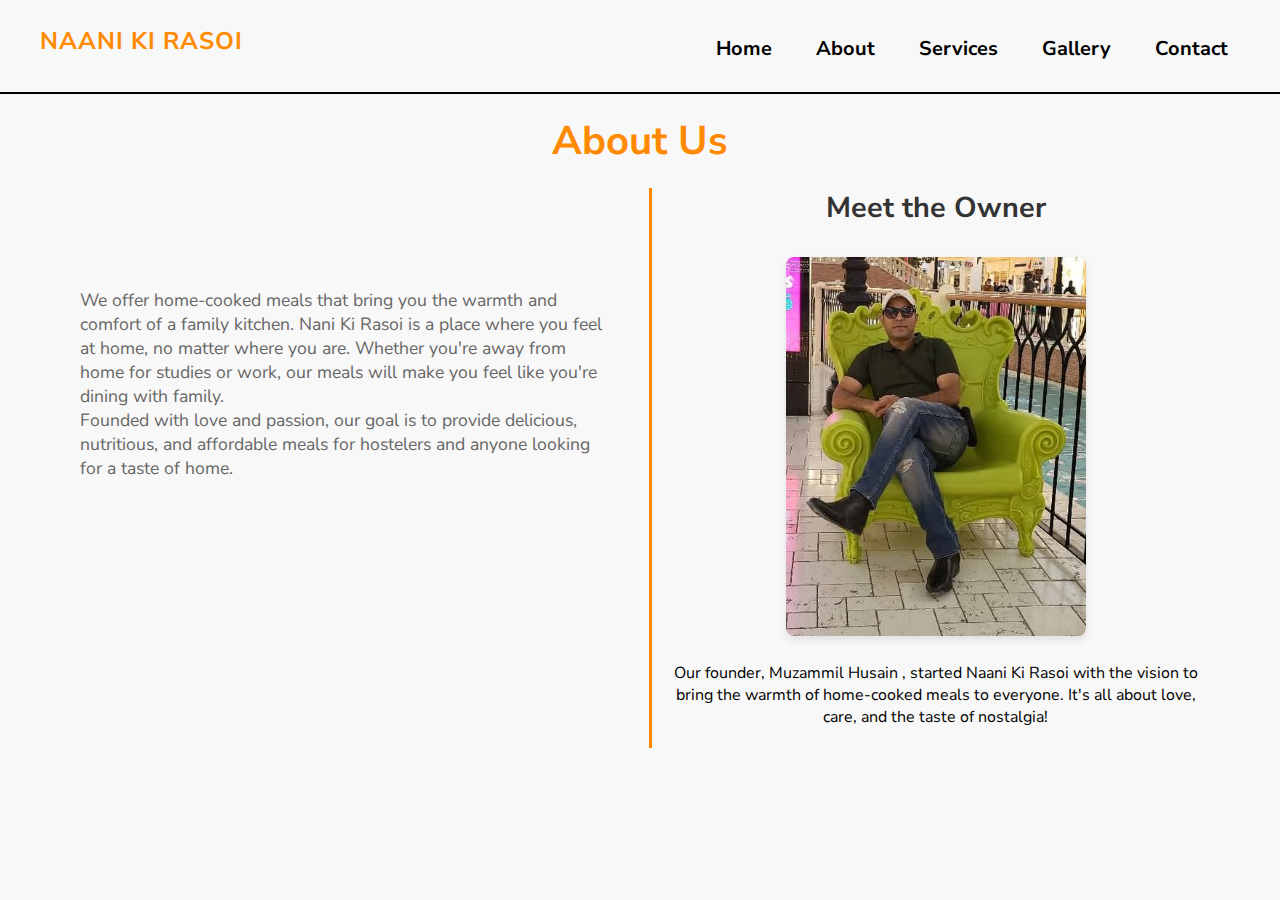
<file: about.html>
<!DOCTYPE html>
<html lang="en">
<head>
  <meta charset="UTF-8">
  <meta name="viewport" content="width=device-width, initial-scale=1.0">
  <meta name="description" content="Nani Ki Rasoi - Hostel Mess for Home-Cooked Meals">
  <title>About Us - Nani Ki Rasoi</title>
  <link rel="stylesheet" href="styles.css">
  <link rel="stylesheet" href="about.css"> 
</head>
<body>
  
  <!-- Navbar -->
  <header>
    <nav>
      <div class="logo">
        <h3>NAANI KI RASOI</h3>
      </div>
      <ul class="tag">
        <li><a href="index.html">Home</a></li>
        <li><a href="about.html">About</a></li>
        <li><a href="services.html">Services</a></li>
        <li><a href="gallery.html">Gallery</a></li>
        <li><a href="contact.html">Contact</a></li>
      </ul>
    </nav>
    <div class="off-screen-menu">
      <ul><li><a href="index.html">Home</a></li>
        <li><a href="about.html">About</a></li>
        <li><a href="services.html">Services</a></li>
        <li><a href="gallery.html">Gallery</a></li>
        <li><a href="contact.html">Contact</a></li></ul>
    </div>
  </header>
  <nav class="nav">
    <div class="hamburger" aria-label="Toggle menu">
      <span class="line"></span>
      <span class="line"></span>
      <span class="line"></span>
    </div>
  </nav>
  
  <!-- About Us Content Section -->
  <section id="about">
    <h2>About Us</h2>
    <div class="about-content">
      <!-- Text Content -->
      <div class="text">
        <p>We offer home-cooked meals that bring you the warmth and comfort of a family kitchen. Nani Ki Rasoi is a place where you feel at home, no matter where you are. Whether you're away from home for studies or work, our meals will make you feel like you're dining with family.</p>
        <p>Founded with love and passion, our goal is to provide delicious, nutritious, and affordable meals for hostelers and anyone looking for a taste of home.</p>
      </div>
      
      <!-- Owner Info Section -->
      <div class="owner-info">
        <h3>Meet the Owner</h3>
        <img src="owner.jpg" alt="Owner Image">
        <p>Our founder, Muzammil Husain , started Naani Ki Rasoi with the vision to bring the warmth of home-cooked meals to everyone. It's all about love, care, and the taste of nostalgia!</p>
      </div>
    </div>
  </section>
  <script src="script.js"></script>

</body>
</html>
</file>
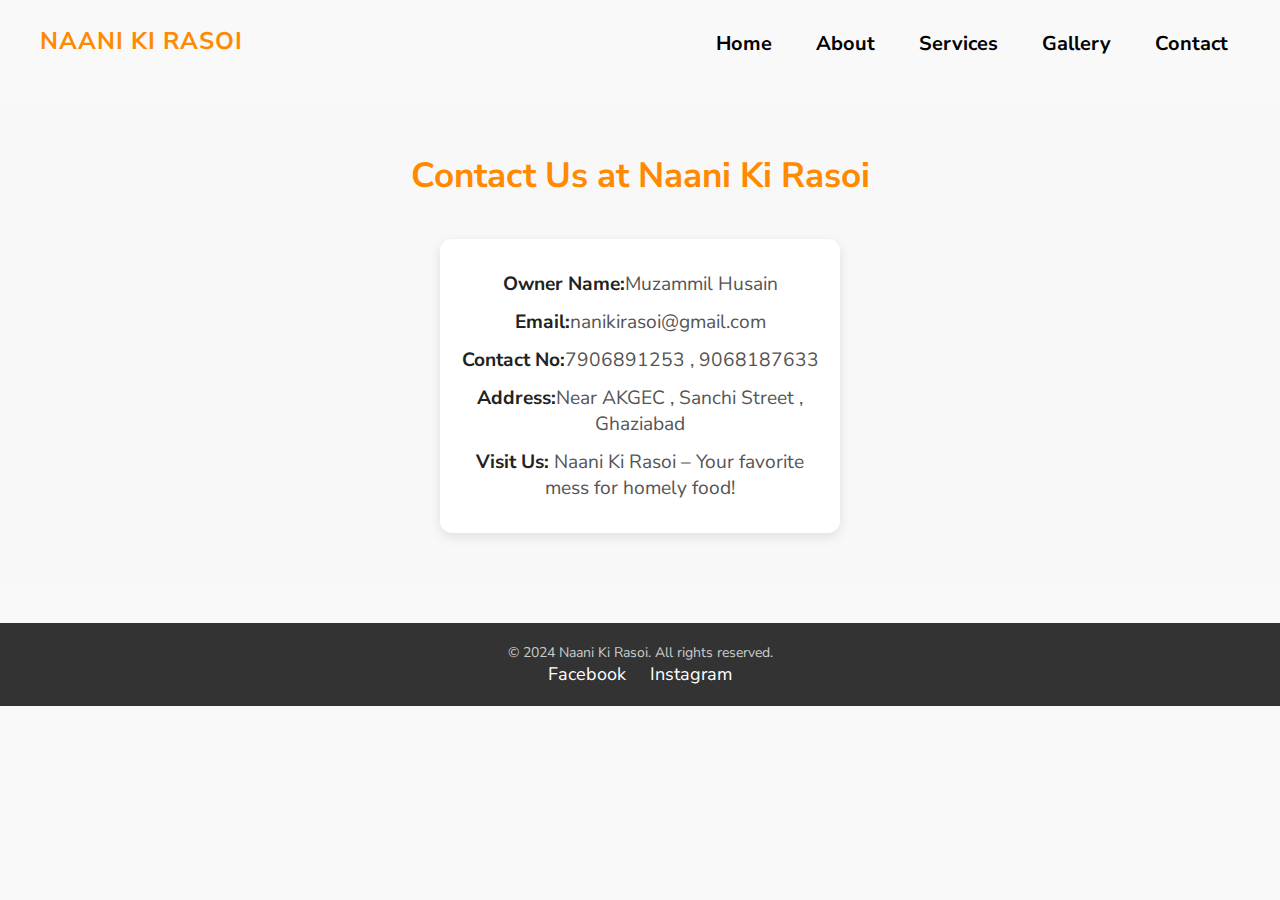
<file: contact.html>
<!DOCTYPE html>
<html lang="en">
<head>
  <meta charset="UTF-8">
  <meta name="viewport" content="width=device-width, initial-scale=1.0">
  <meta name="description" content="Contact Us at Nani Ki Rasoi - Hostel Mess for Home-Cooked Meals">
  <title>Contact Us - Nani Ki Rasoi</title>
  <link rel="stylesheet" href="contact.css">
  <link rel="stylesheet" href="styles.css"> 
  <script src="https://cdnjs.cloudflare.com/ajax/libs/gsap/3.9.1/gsap.min.js"></script>
</head>
<body>
  
  <!-- Navbar -->
  <header>
    <nav>
      <div class="logo">
        <h3 >NAANI KI RASOI</h3>
      </div>
      <ul class="tag">
        <li><a href="index.html">Home</a></li> <!-- Home Link -->
        <li><a href="about.html">About</a></li> <!-- Correct Link for About Page -->
        <li><a href="services.html">Services</a></li> <!-- Services Link -->
        <li><a href="gallery.html">Gallery</a></li> <!-- Gallery Link -->
        <li><a href="contact.html">Contact</a></li> <!-- Correct Link for Contact Page -->
      </ul>
    </nav>
    <div class="off-screen-menu">
      <ul><li><a href="index.html">Home</a></li>
        <li><a href="about.html">About</a></li>
        <li><a href="services.html">Services</a></li>
        <li><a href="gallery.html">Gallery</a></li>
        <li><a href="contact.html">Contact</a></li></ul>
    </div>

  </header>
  <nav class="nav">
    <div class="hamburger" aria-label="Toggle menu">
      <span class="line"></span>
      <span class="line"></span>
      <span class="line"></span>
    </div>
  </nav>

  <!-- Contact Section -->
  <section id="contact">
    <h2 id="title">Contact Us at Naani Ki Rasoi</h2>
    <div class="contact-details">
      <div class="contact-info">
        <p><strong>Owner Name:</strong>Muzammil Husain </p>
        <p><strong>Email:</strong>nanikirasoi@gmail.com </p>
        <p><strong>Contact No:</strong>7906891253 , 9068187633</p>
        <p><strong>Address:</strong>Near AKGEC , Sanchi Street , Ghaziabad</p>
        <p><strong>Visit Us:</strong> Naani Ki Rasoi – Your favorite mess for homely food!</p>
      </div>
    </div>
  </section>

  <!-- Footer -->
  <footer id="footer">
    <p id="copy">&copy; 2024 Naani Ki Rasoi. All rights reserved.</p>
    <div class="social-links">
      <a href="https://facebook.com/nanikirasoiofficial" target="_blank">Facebook</a>
      <a href="https://instagram.com/nanikirasoi" target="_blank">Instagram</a>
    </div>
  </footer>

  <script src="script.js"></script>
</body>
</html>
</file>
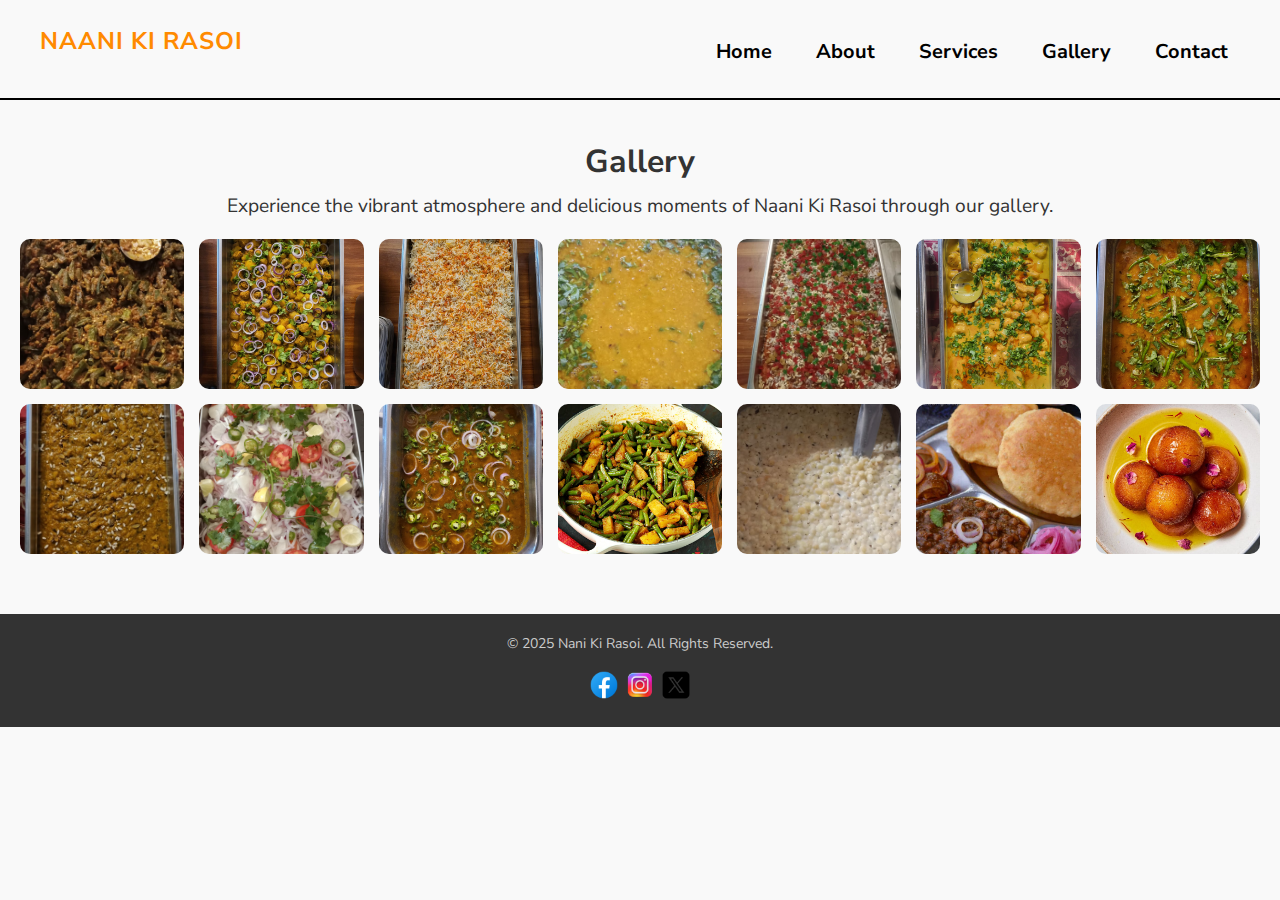
<file: gallery.html>
<!DOCTYPE html>
<html lang="en">
<head>
  <meta charset="UTF-8">
  <meta name="viewport" content="width=device-width, initial-scale=1.0">
  <title>Mess Gallery - Nani Ki Rasoi</title>
  <link rel="stylesheet" href="gallery.css">
  <link rel="stylesheet" href="styles.css">
  <link href="https://fonts.googleapis.com/css2?family=Roboto:wght@400;700&display=swap" rel="stylesheet">
</head>
<body>
  <!-- Navbar -->
  <header>
    <nav>
      <div class="logo">
        <h3>NAANI KI RASOI</h3>
      </div>
      <ul class="tag">
        <li><a href="index.html">Home</a></li>
        <li><a href="about.html">About</a></li>
        <li><a href="services.html">Services</a></li>
        <li><a href="gallery.html" class="active">Gallery</a></li>
        <li><a href="contact.html">Contact</a></li>
      </ul>
    </nav>
    <div class="off-screen-menu">
      <ul><li><a href="index.html">Home</a></li>
        <li><a href="about.html">About</a></li>
        <li><a href="services.html">Services</a></li>
        <li><a href="gallery.html">Gallery</a></li>
        <li><a href="contact.html">Contact</a></li></ul>
    </div>
  </header>
  <nav class="nav">
    <div class="hamburger" aria-label="Toggle menu">
      <span class="line"></span>
      <span class="line"></span>
      <span class="line"></span>
    </div>
  </nav>
  <main>
    <!-- Gallery Section -->
    <section class="gallery-container">
      <h2>Gallery</h2>
      <p>Experience the vibrant atmosphere and delicious moments of Naani Ki Rasoi through our gallery.</p>
      <div class="gallery-grid">
        <img src="./images/bhindi.jpg" alt="Mess Image 1">
        <img src="./images/aalu .jpg" alt="Mess Image 2">
        <img src="./images/chawal.jpg" alt="Mess Image 3">
        <img src="./images/daal.jpg" alt="Mess Image 4">
        <img src="./images/halwa.jpg" alt="Mess Image 5">
        <img src="./images/kadhi.jpg" alt="Mess Image 6">
        <img src="./images/matar daal.jpg" alt="Mess Image 7">
        <img src="./images/mithisabji.jpg" alt="Mess Image 8">
        <img src="./images/salald.jpg" alt="Mess Image 9">
        <img src="./images/WhatsApp Image 2025-01-04 at 23.32.46_bd685eeb.jpg" alt="Mess Image 10">
        <img src="./images/eans.jpg" alt="Mess Image 1">
        <img src="./images/raita.jpg" alt="Mess Image 1">
        <img src="./images/chole bhature.jpg" alt="Mess Image 1">
        <img src="./images/gulab jamubn.jpg" alt="Mess Image 1">
      </div>
    </section>
  </main>

  <!-- Footer -->
  <footer>
    <div class="footer-content">
      <p>&copy; 2025 Nani Ki Rasoi. All Rights Reserved.</p>
      <div class="social-icons">
        <a href="#"><img src="facebook.png" alt="Facebook"></a>
        <a href="#"><img src="insta.png" alt="Instagram"></a>
        <a href="#"><img src="twitter.png" alt="Twitter"></a>
      </div>
    </div>
  </footer>

  <!-- Scripts -->
  <script src="https://cdnjs.cloudflare.com/ajax/libs/gsap/3.12.2/gsap.min.js"></script>
  <script src="script.js"></script>
</body>
</html>
</file>
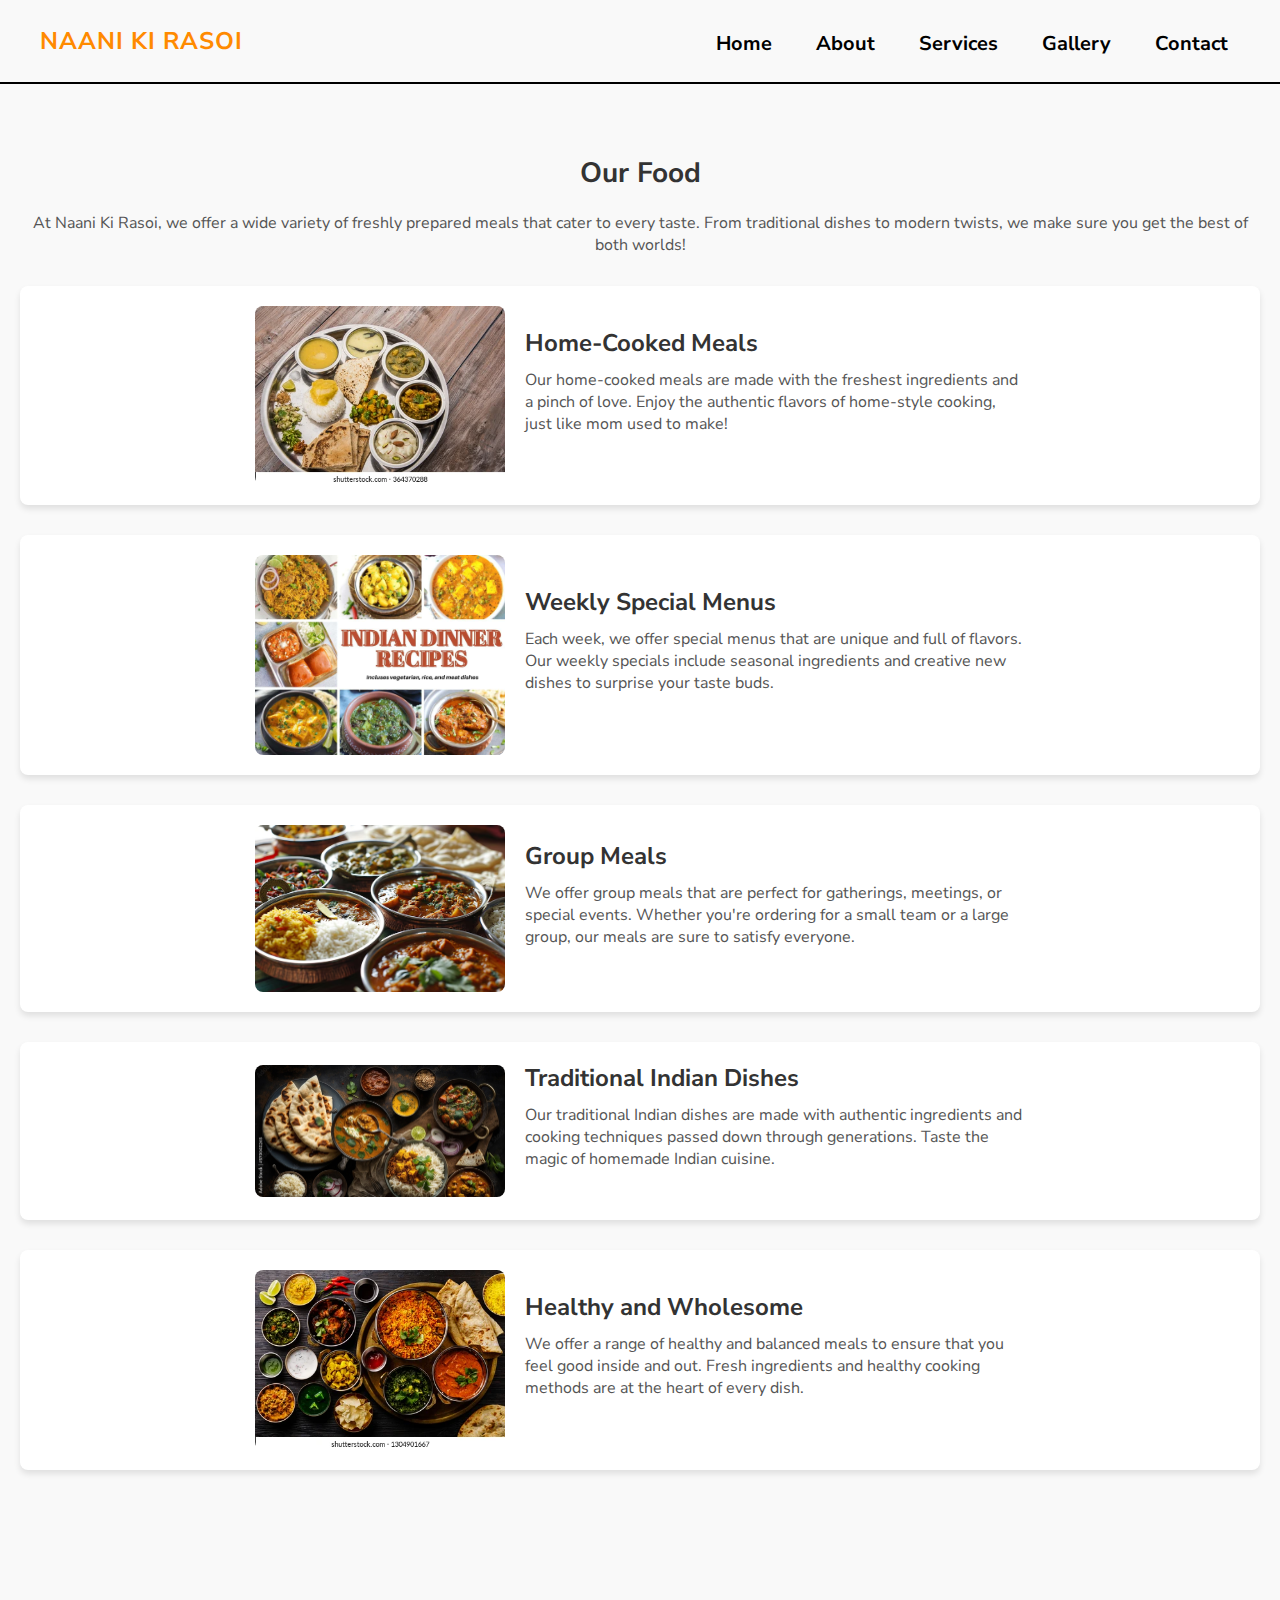
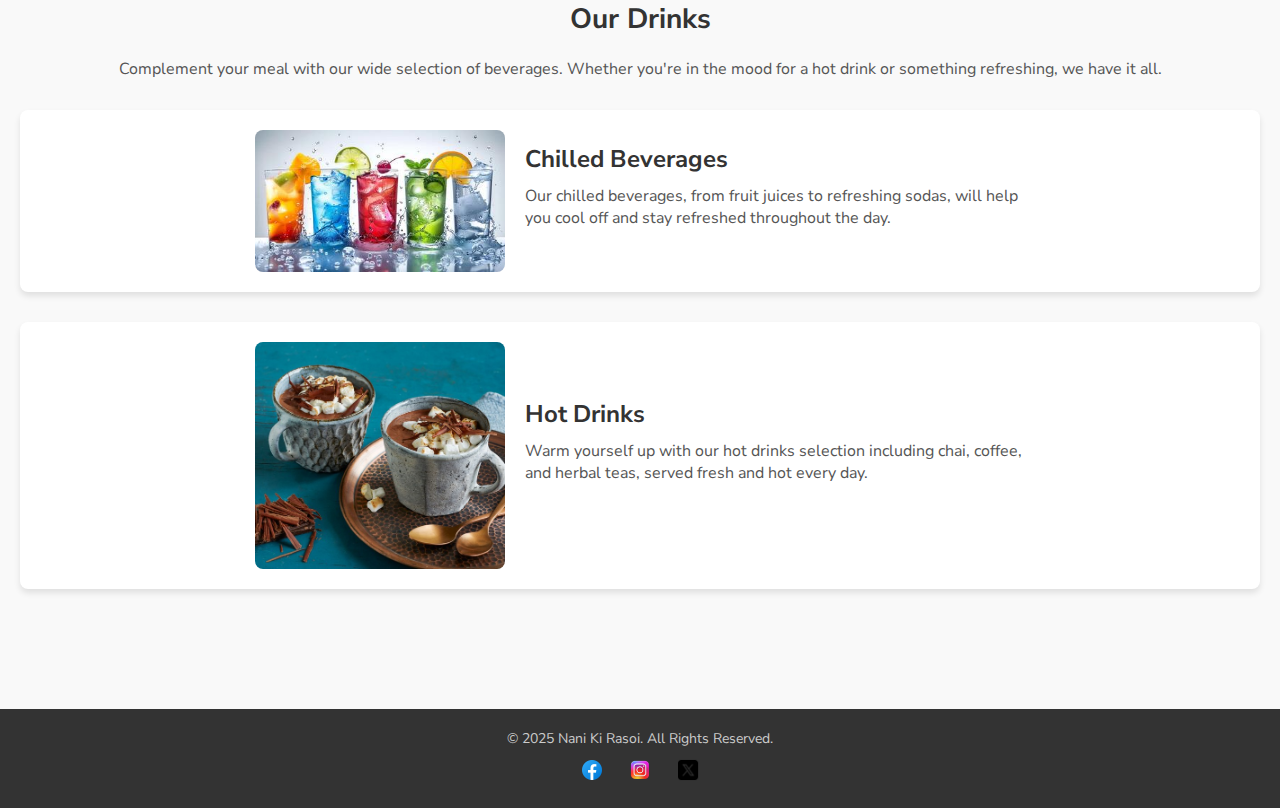
<file: services.html>
<!DOCTYPE html>
<html lang="en">
<head>
  <meta charset="UTF-8">
  <meta name="viewport" content="width=device-width, initial-scale=1.0">
  <title>Services - Nani Ki Rasoi</title>
  <link rel="stylesheet" href="styles.css">
  <link rel="stylesheet" href="services.css">
  <link href="https://fonts.googleapis.com/css2?family=Roboto:wght@400;700&display=swap" rel="stylesheet">
</head>
<body>
  <!-- Navbar -->
  <header>
    <nav>
      <div class="logo">
        <h3>NAANI KI RASOI</h3>
      </div>
      <ul class="tag">
        <li><a href="index.html">Home</a></li>
        <li><a href="about.html">About</a></li>
        <li><a href="services.html" class="active">Services</a></li>
        <li><a href="gallery.html">Gallery</a></li>
        <li><a href="contact.html">Contact</a></li>
      </ul>
    </nav>
    <div class="off-screen-menu">
      <ul><li><a href="index.html">Home</a></li>
        <li><a href="about.html">About</a></li>
        <li><a href="services.html">Services</a></li>
        <li><a href="gallery.html">Gallery</a></li>
        <li><a href="contact.html">Contact</a></li></ul>
    </div>
  </header>
  <nav class="nav">
    <div class="hamburger" aria-label="Toggle menu">
      <span class="line"></span>
      <span class="line"></span>
      <span class="line"></span>
    </div>
  </nav>



  <!-- Food Services Section -->
  <section class="services-section">
    <h2>Our Food</h2>
    <p>At Naani Ki Rasoi, we offer a wide variety of freshly prepared meals that cater to every taste. From traditional dishes to modern twists, we make sure you get the best of both worlds!</p>

    <!-- Home-Cooked Meals -->
    <div class="service-card">
      <img src="homecooked.webp" alt="Home-Cooked Meals">
      <div class="service-text">
        <h3>Home-Cooked Meals</h3>
        <p>Our home-cooked meals are made with the freshest ingredients and a pinch of love. Enjoy the authentic flavors of home-style cooking, just like mom used to make!</p>
      </div>
    </div>

    <!-- Weekly Special Menus -->
    <div class="service-card">
      <img src="Indian-Dinner-Recipes.jpg" alt="Weekly Special Menus">
      <div class="service-text">
        <h3>Weekly Special Menus</h3>
        <p>Each week, we offer special menus that are unique and full of flavors. Our weekly specials include seasonal ingredients and creative new dishes to surprise your taste buds.</p>
      </div>
    </div>

    <!-- Group Meals -->
    <div class="service-card">
      <img src="group.avif" alt="Group Meals">
      <div class="service-text">
        <h3>Group Meals</h3>
        <p>We offer group meals that are perfect for gatherings, meetings, or special events. Whether you're ordering for a small team or a large group, our meals are sure to satisfy everyone.</p>
      </div>
    </div>

    <!-- Traditional Indian Dishes -->
    <div class="service-card">
      <img src="traditional.jpg" alt="Delicious Food">
      <div class="service-text">
        <h3>Traditional Indian Dishes</h3>
        <p>Our traditional Indian dishes are made with authentic ingredients and cooking techniques passed down through generations. Taste the magic of homemade Indian cuisine.</p>
      </div>
    </div>
    <div class="service-card">
      <img src="healthy.webp" alt="Healthy Meals">
      <div class="service-text">
        <h3>Healthy and Wholesome</h3>
        <p>We offer a range of healthy and balanced meals to ensure that you feel good inside and out. Fresh ingredients and healthy cooking methods are at the heart of every dish.</p>
      </div>
    </div>
  </section>

  <!-- Drinks Services Section -->
  <section class="services-section">
    <h2>Our Drinks</h2>
    <p>Complement your meal with our wide selection of beverages. Whether you're in the mood for a hot drink or something refreshing, we have it all.</p>
    <div class="service-card">
      <img src="chilled.jpg" alt="Cold Drinks">
      <div class="service-text">
        <h3>Chilled Beverages</h3>
        <p>Our chilled beverages, from fruit juices to refreshing sodas, will help you cool off and stay refreshed throughout the day.</p>
      </div>
    </div>
    <div class="service-card">
      <img src="hot.jpg" alt="Hot Beverages">
      <div class="service-text">
        <h3>Hot Drinks</h3>
        <p>Warm yourself up with our hot drinks selection including chai, coffee, and herbal teas, served fresh and hot every day.</p>
      </div>
    </div>
  </section>

  <!-- Footer -->
  <footer>
    <div class="footer-content">
      <p>&copy; 2025 Nani Ki Rasoi. All Rights Reserved.</p>
      <div class="social-icons">
        <a href="https://www.facebook.com/"><img src="facebook.png" alt="Facebook"></a>
        <a href="https://www.instagram.com/"><img src="insta.png" alt="Instagram"></a>
        <a href="https://www.twitter.com/"><img src="twitter.png" alt="Twitter"></a>
      </div>
    </div>
  </footer>
 <script src="script.js"></script>
</body>
</html>
</file>
<file: styles.css>
@import url('https://fonts.googleapis.com/css2?family=DM+Serif+Text:ital@0;1&family=Nunito+Sans:ital,opsz,wght@0,6..12,200..1000;1,6..12,200..1000&family=Poppins:ital,wght@0,100;0,200;0,300;0,400;0,500;0,600;0,700;0,800;0,900;1,100;1,200;1,300;1,400;1,500;1,600;1,700;1,800;1,900&family=Protest+Revolution&display=swap');
* {
  margin: 0;
  padding: 0;
  box-sizing: border-box;
  font-family: "Nunito Sans", serif;
}

body {
  font-family: Arial, sans-serif;
  background-color: #f9f9f9;
}

/* Header and Navbar */
header {
  background: linear-gradient(to right rgb(255, 0, 0),black);
  padding: 25px 35px;
  top: 0;
  z-index: 1000;
}
#title{
  font-size: 35px;
  font-weight: bold;
}
.cta{
  display: flex;
  flex-direction: column;
  gap: 20px;

}
#services{
  margin-top: 15px;
  display: flex;
  align-items: center;
  justify-content: center;
  flex-direction: column;
  gap: 15px;
  h2{
    font-size: 30px;
  }
  ul li{
    font-size: 20px;
  }
}

nav {
  display: flex;
  justify-content: space-between;
  align-items: center;
  max-width: 1200px;
  margin: 0 auto;
}

nav .logo h3 {
  color: #ff8a00;
  font-size: 24px;
  font-weight: bold;
  letter-spacing: 1px;
}

.tag {
  list-style-type: none;
  display: flex;
  gap: 20px;
  margin-top: 5px;
}

.tag li {
  font-size: 16px;
}

.tag a {
  text-decoration: none;
  color: black;
  font-size: 20px;
  font-weight: bold;
  padding: 8px 12px;
  transition: all 0.3s ease;
}

.tag a:hover {
  color: #ff8a00;
}

/* Hero Section */
.hero {
  background-image: url('bck.jpg');
  background-size: cover;
  background-position: center;
  height: 100vh;
  color: rgb(5, 5, 5);
  /* display: flex;
  justify-content: center;
  align-items: center; */
}

.hero-content {
  text-align: left;
  padding-left: 90px;
  padding-top: 250px;
}

.hero h1 {
  font-size: 3.5rem;
  color: #ff8a00;
  text-shadow: 2px 2px 6px rgba(0, 0, 0, 0.2);
}

.hero h2 {
  font-size: 2.5rem;
  margin-top: 10px;
  margin-bottom: 10px;
  color: #3a3939;
}

.hero p {
  font-size: 1.5rem;
  margin-top: 20px;
  color: #5a5757;
}

/* "Who We Are" Section */
#who-we-are {
  background-color: #fdf1e0;  /* Creamy white background */
  padding: 60px 20px;
  text-align: center;
  border-radius: 10px;
  box-shadow: 0 4px 20px rgba(0, 0, 0, 0.1);
}

#who-we-are .section-header {
  margin-bottom: 40px;
}

#who-we-are h2 {
  font-size: 48px;
  color: #ff8a00;  /* Bold Tomato Color */
  font-weight: bold;
  text-transform: uppercase;
  letter-spacing: 2px;
  margin-bottom: 10px;
  text-shadow: 2px 2px 6px rgba(0, 0, 0, 0.2);
}

#who-we-are p {
  color: #555;
  font-size: 18px;
  margin-top: 10px;
}

/* Section Content Styling */
#who-we-are .section-content {
  display: flex;
  flex-direction: column;
  align-items: center;
  gap: 30px;
  margin-top: 30px;
}

/* Intro Text Styling */
#who-we-are .intro-text {
  max-width: 800px;
  font-size: 20px;
  color: #333;
  margin-bottom: 30px;
  line-height: 1.7;
  text-align: left;
  font-weight: 500;
  background-color: rgba(255, 255, 255, 0.8);  /* Semi-transparent background for contrast */
  border-radius: 8px;
  padding: 20px;
  box-shadow: 0 4px 10px rgba(0, 0, 0, 0.1);
}

#who-we-are .intro-text strong {
  color: #ff8a00; /* Highlighted words in Tomato */
}

/* Values Section Styling */
#who-we-are .values {
  max-width: 800px;
  text-align: left;
  font-size: 20px;
  color: #333;
}

#who-we-are .values h3 {
  font-size: 32px;
  color: #ff8a00;  /* Tomato color for section heading */
  margin-bottom: 20px;
  font-weight: bold;
}

#who-we-are .values ul {
  list-style-type: none;
  padding-left: 0;
}

#who-we-are .values li {
  margin-bottom: 15px;
  position: relative;
  font-size: 18px;
  padding-left: 25px;
  line-height: 1.6;
}

#who-we-are .values li::before {
  content: '✔';  /* Checkmark icon before each item */
  position: absolute;
  left: 0;
  top: 0;
  color: #ff8a00;  /* Tomato color for icons */
  font-size: 24px;
}

/* Call-to-Action (CTA) Styling */
#who-we-are .cta {
  margin-top: 30px;
}

#who-we-are .cta a {
  color: #fff;
  background-color: #ff8a00; /* Tomato background for CTA */
  text-decoration: none;
  font-weight: bold;
  padding: 15px 30px;
  border-radius: 30px;
  transition: all 0.3s ease;
  font-size: 20px;
  display: inline-block;
  box-shadow: 0 6px 12px rgba(0, 0, 0, 0.2);
}

#who-we-are .cta a:hover {
  background-color: #ff4500; /* Darker Tomato on hover */
  transform: translateY(-4px);
}

#who-we-are .cta a:active {
  transform: translateY(0);
}

/* Footer Styling */
footer {
  background-color: #333;
  color: #fff;
  text-align: center;
  padding: 20px 0;
  margin-top: 40px;
}

footer p {
  font-size: 14px;
  color: #ccc;
}

footer .social-links a {
  color: #fff;
  font-size: 18px;
  text-decoration: none;
  margin: 0 10px;
}

footer .social-links a:hover {
  color: #FF6347; /* Tomato color for hover effect */
}



/* Responsive Design */
@media (max-width: 1024px) {
  nav {
    flex-direction: column;
    align-items: flex-start;
  }
  .tag{
    display: none;
  }

  .hero-content {
    padding-left: 20px;
    padding-top: 150px;
  }

  .hero h1 {
    font-size: 2.5rem;
  }

  .hero h2 {
    font-size: 2rem;
  }

  .hero p {
    font-size: 1.2rem;
  }
}

@media (max-width: 768px) {
  header {
    padding: 15px 20px;
  }
  .tag{
    display: none;
  }

  #title {
    font-size: 28px;
    margin-top:10px;
  }

  nav .tag {
    flex-wrap: wrap;
    gap: 10px;
  }

  nav .tag a {
    font-size: 18px;
    padding: 6px 10px;
  }

  .hero-content {
    padding-left: 15px;
    padding-top: 120px;
  }

  .hero h1 {
    font-size: 2rem;
  }

  .hero h2 {
    font-size: 1.5rem;
  }

  .hero p {
    font-size: 1rem;
  }

  #who-we-are h2 {
    font-size: 36px;
  }

  #who-we-are .intro-text,
  #who-we-are .values {
    font-size: 18px;
    padding: 15px;
  }

  #who-we-are .values h3 {
    font-size: 28px;
  }
}

@media (max-width: 480px) {
  header {
    padding: 10px 15px;
  }
 .tag{
    display: none;
  }
  #title {
    font-size: 24px;
  }

  nav {
    flex-direction: column;
    align-items: center;
  }

  nav .tag {
    gap: 5px;
    text-align: center;
  }

  nav .tag a {
    font-size: 16px;
    padding: 5px 8px;
  }

  .hero {
    height: auto;
    padding-bottom: 20px;
  }

  .hero-content {
    padding-left: 10px;
    padding-top: 80px;
  }

  .hero h1 {
    font-size: 1.8rem;
  }

  .hero h2 {
    font-size: 1.2rem;
  }

  .hero p {
    font-size: 0.9rem;
  }

  #who-we-are h2 {
    font-size: 28px;
  }

  #who-we-are .intro-text,
  #who-we-are .values {
    font-size: 16px;
    padding: 10px;
  }

  #who-we-are .values h3 {
    font-size: 24px;
  }

  footer {
    padding: 15px 10px;
  }

  footer p {
    font-size: 12px;
  }

  footer .social-links a {
    font-size: 16px;
  }
}

/* Hamburger Menu */
.hamburger {
  display: none;
  flex-direction: column;
  gap: 5px;
  background: none;
  border: none;
  cursor: pointer;
  position: relative;
  margin-top:10 ;
}
.nav{
  display: flex;
  align-items: flex-end;
  margin-bottom: 10px;
  margin-right: 10px;

}
.hamburger .line {
  width: 35px;
  height: 3px;
  background-color: #333;
  transition: all 0.3s ease;

}
.hamburger.active span:nth-child(1){
  position: absolute;
  transform: rotate(45deg);
}
.hamburger.active span:nth-child(2){
  opacity: 0;
}
.hamburger.active span:nth-child(3){
  position: absolute;
  transform: rotate(-45deg);
}

.off-screen-menu {
  background-color: rgba(200, 231, 231, 0.707); 
  backdrop-filter: blur(10px); 
  -webkit-backdrop-filter: blur(10px); 
  height: 100vh;
  width: 100%;
  max-width: 450px;
  position: fixed;
  top: 0;
  gap: 10px;
  right: -450px;
  display: flex;
  flex-direction: column;
  justify-content: center;
  align-items: center;
  text-align: center;
  font-size: 2rem;
  transition: 0.3s ease;
}

.off-screen-menu.active {
  right: 0;
}

.off-screen-menu a{
  text-decoration: none;
  list-style: none;
  color: black;
  font-weight: 500;
}
.off-screen-menu ul li{
  list-style: none;
  gap: 25px;
}

/* Responsive Navigation */
@media (max-width: 768px) {
  .hamburger {
    display: flex;
  }

  .tag {
    display: none;
    flex-direction: column;
    gap: 10px;
    position: absolute;
    top: 70px; /* Adjust based on header height */
    right: 20px;
    background: white;
    box-shadow: 0 4px 6px rgba(0, 0, 0, 0.1);
    padding: 15px;
    border-radius: 8px;
    z-index: 1000;
  }

  .tag.active {
    display: flex;
  }

  .tag a {
    font-size: 18px;
    color: #333;
    text-align: left;
    padding: 8px 12px;
  }
}
</file>
<file: about.css>
* {
    margin: 0;
    padding: 0;
    box-sizing: border-box;
  }
  
  body {
    font-family: 'Arial', sans-serif;
    background-color: #f8f8f8;
  
  }
  
  h2 {
    text-align: center;
    color: #ff8a00;
    font-size: 2.5rem;
   
  }
  
  h3 {
    font-size: 1.8rem;
    color: #333;
    margin-bottom: 10px;
    text-align: center;
  }
  
 
  .about-content {
    display: flex;
    justify-content: space-between;
    margin-top: 40px;
    max-width: 1200px;
    margin: 0 auto;
    padding: 20px;
    gap: 20px;
    flex-wrap: wrap; 
  }
  
  .about-content .text {
    flex: 1;
    font-size: 1.1rem;
    color: #666;
    padding: 0 20px;
    padding-top: 100px;
    
  }
  
  .about-content .owner-info {
    flex: 1;
    padding: 20px;
    border-left: 3px solid #ff8a00;
    text-align: center;
    padding-top: 0;
  }
  header{
    border-bottom: 2px solid black;
}
  
  .about-content img {
    width: 100%;
    max-width: 300px;
    border-radius: 8px;
    margin-top: 20px;
    box-shadow: 0 4px 8px rgba(0, 0, 0, 0.1);
    margin-left: 0; 
  }
  
  .owner-info p {
    margin-top: 20px;
  }
  /* Hamburger Menu */
.hamburger {
  display: none;
  flex-direction: column;
  gap: 5px;
  background: none;
  border: none;
  cursor: pointer;
  position: relative;
  margin-top:10 ;
}
.nav{
  display: flex;
  align-items: flex-end;
  margin-bottom: 10px;
  margin-right: 10px;
  margin-top: 10px;

}
.hamburger .line {
  width: 35px;
  height: 3px;
  background-color: #333;
  transition: all 0.3s ease;

}
.hamburger.active span:nth-child(1){
  position: absolute;
  transform: rotate(45deg);
}
.hamburger.active span:nth-child(2){
  opacity: 0;
}
.hamburger.active span:nth-child(3){
  position: absolute;
  transform: rotate(-45deg);
}
.off-screen-menu{
  background-color: rgba(200, 231, 231, 0.707);
  height: 100vh;
  width: 100%;
  max-width:450px;
  position: fixed;
  top: 0;
  gap: 10px;
  right: -450px;
  display: flex;
  flex-direction: column;
  justify-content: center;
  align-items: center;
  text-align: center;
  font-size: 2rem;
  transition: 0.3s ease;
}
.off-screen-menu a{
  text-decoration: none;
  list-style: none;
  color: black;
  font-weight: 500;
}
.off-screen-menu ul li{
  list-style: none;
}
.off-screen-menu.active{
  right: 0;
}

  

  @media screen and (max-width: 768px) {
    #about-hero h1 {
      font-size: 2.5rem;
    }
    .hamburger{
      display: flex;
    }
  
    #about-hero p {
      font-size: 1rem;
      margin-top: 5px;
    }
  
    .about-content {
      flex-direction: column;
      align-items: center;
      gap: 40px;
      padding: 20px; 
    }
  
    .about-content .owner-info {
      border-left: none;
      text-align: center;
    }
  
    .about-content img {
      max-width: 250px;
      margin-left: 0;
    }
  
    .about-content .text {
      text-align: center;
      padding: 0 10px;
    }
  }
  
  @media screen and (max-width: 480px) {
    #about-hero h1 {
      font-size: 2rem;
    }
  
    #about-hero p {
      font-size: 0.9rem;
      margin-top: 5px;
    }
  
    .about-content {
      padding: 10px;
    }
  
    .about-content .text {
      font-size: 1rem;
      padding: 0 10px; 
    }
  
    .about-content img {
      max-width: 220px;
      margin-left: 0;
    }
  
    .about-content .owner-info {
      text-align: center; 
      margin-top: 20px; 
    }
  
    .owner-info h3 {
      font-size: 1.5rem;
    }
  
    .owner-info p {
      font-size: 1rem;
    }
  }
</file>
<file: contact.css>
@import url('https://fonts.googleapis.com/css2?family=DM+Serif+Text:ital@0;1&family=Nunito+Sans:ital,opsz,wght@0,6..12,200..1000;1,6..12,200..1000&family=Poppins:ital,wght@0,100;0,200;0,300;0,400;0,500;0,600;0,700;0,800;0,900;1,100;1,200;1,300;1,400;1,500;1,600;1,700;1,800;1,900&family=Protest+Revolution&display=swap');

* {
    margin: 0;
    padding: 0;
    box-sizing: border-box;
    font-family: "Nunito Sans", serif;
}

body {
    font-family: 'Roboto', sans-serif;
    width: 100%;
    display: flex;
    flex-direction: column;

    height: 100%;
    margin: 0;
    padding: 0;
    box-sizing: border-box;
}

/* Contact Section */
#contact {
    padding: 50px 20px;
    text-align: center;
    background-color: #f8f8f8;
}

#title {
    font-size: 2.5em;
    margin-bottom: 20px;
    color: #ff8a00;
    animation: fadeInScale 1.2s ease-in-out;
}

.contact-details {
    display: flex;
    justify-content: center;
    align-items: flex-start;
    flex-wrap: wrap;
    gap: 30px;
}

.contact-info {
    max-width: 400px;
    background-color: #fff;
    padding: 20px;
    border-radius: 12px;
    box-shadow: 0 4px 12px rgba(0, 0, 0, 0.1);
    transition: transform 0.3s ease-in-out, box-shadow 0.3s ease-in-out;
    animation: fadeInScale 1.5s ease-in-out;
    text-align: center;
    margin-top: 20px;
}

.contact-info:hover {
    transform: translateY(-10px);
    box-shadow: 0 8px 24px rgba(0, 0, 0, 0.2);
}

.contact-info p {
    font-size: 1.2em;
    color: #555;
    margin: 12px 0;
}

.contact-info p strong {
    color: #222;
}

/* Keyframe Animations */
@keyframes fadeInScale {
    0% {
        opacity: 0;
        transform: scale(0.8);
    }
    100% {
        opacity: 1;
        transform: scale(1);
    }
}

/* Responsive Design */
@media (max-width: 768px) {
    .contact-details {
        flex-direction: column;
        align-items: center;
    }

    .contact-info {
        width: 100%;
        max-width: 90%;
    }

    #title {
        font-size: 2em;
    }
}

@media (max-width: 480px) {
    #title {
        font-size: 1.8em;
    }

    .contact-info {
        padding: 15px;
    }
}

/* Hamburger Menu */
.hamburger {
    display: none;
    flex-direction: column;
    gap: 5px;
    background: none;
    border: none;
    cursor: pointer;
    position: relative;
    margin-top: 10px;
}

.nav {
    display: flex;
    align-items: flex-end;
    margin: 10px;
}

.hamburger .line {
    width: 35px;
    height: 3px;
    background-color: #333;
    transition: all 0.3s ease;
}

.hamburger.active span:nth-child(1) {
    position: absolute;
    transform: rotate(45deg);
}

.hamburger.active span:nth-child(2) {
    opacity: 0;
}

.hamburger.active span:nth-child(3) {
    position: absolute;
    transform: rotate(-45deg);
}

.off-screen-menu {
    background-color: rgba(200, 231, 231, 0.707);
    height: 100vh;
    width: 100%;
    max-width: 450px;
    position: fixed;
    top: 0;
    right: -450px;
    display: flex;
    flex-direction: column;
    justify-content: center;
    align-items: center;
    text-align: center;
    font-size: 2rem;
    transition: 0.3s ease;
}

.off-screen-menu a {
    text-decoration: none;
    color: black;
    font-weight: 500;
}

.off-screen-menu ul li {
    list-style: none;
}

.off-screen-menu.active {
    right: 0;
}
</file>
<file: gallery.css>
/* General Styles */
* {
  margin: 0;
  padding: 0;
  box-sizing: border-box;
}

body {
  font-family: 'Roboto', sans-serif;
  background-color: #f9f9f9;
  color: #333;
}
header{
  border-bottom: 2px solid black;
}

h1, h2, h3, p {
  margin-bottom: 1rem;
}




   /* Hamburger Menu */
   .hamburger {
    flex-direction: column;
    gap: 5px;
    background: none;
    border: none;
    cursor: pointer;
    position: relative;
    margin-top:10 ;
  }
  .nav{
    display: flex;
    align-items: flex-end;
    margin-bottom: 10px;
    margin-right: 10px;
    margin-top: 10px;
  
  }
  .hamburger .line {
    width: 35px;
    height: 3px;
    background-color: #333;
    transition: all 0.3s ease;
  
  }
  .hamburger.active span:nth-child(1){
    position: absolute;
    transform: rotate(45deg);
  }
  .hamburger.active span:nth-child(2){
    opacity: 0;
  }
  .hamburger.active span:nth-child(3){
    position: absolute;
    transform: rotate(-45deg);
  }
  .off-screen-menu{
    background-color:rgb(133, 203, 203);
    backdrop-filter: black;
    height: 100vh;
    width: 100%;
    max-width:450px;
    position: fixed;
    top: 0;
    gap: 10px;
    right: -450px;
    display: flex;
    flex-direction: column;
    justify-content: center;
    align-items: center;
    text-align: center;
    font-size: 2rem;
    transition: 0.3s ease;
  }
  .off-screen-menu a{
    text-decoration: none;
    list-style: none;
    color: black;
    font-weight: 500;
  }
  .off-screen-menu ul li{
    list-style: none;
  }
  .off-screen-menu.active{
    right: 0;
  }

@media (max-width: 600px) {
  .social-icons img {
    width: 20px; 
    height: 20px;
  }
}


@media (min-width: 601px) and (max-width: 900px) {
  .social-icons img {
    width: 24px; 
    height: 24px;
  }
}

@media (min-width: 901px) {
  .social-icons img {
    width: 32px; 
    height: 32px;
  }
}


/* gallery.css */
body {
  font-family: 'Roboto', sans-serif;
  margin: 0;
  padding: 0;
  box-sizing: border-box;
}
/* 
header {
  background-color: #333;
  padding: 10px 20px;
  display: flex;
  justify-content: space-between;
  align-items: center;
  color: white;
}

.nav {
  display: none;
}

.navbar ul {
  list-style: none;
  display: flex;
  gap: 15px;
}

.navbar a {
  text-decoration: none;
  color: white;
  font-weight: bold;
} */

.gallery-container {
  padding: 20px;
  text-align: center;
}

.gallery-container h2 {
  font-size: 2em;
  margin-bottom: 10px;
}

.gallery-container p {
  font-size: 1.2em;
  margin-bottom: 20px;
}

.gallery-grid {
  display: grid;
  grid-template-columns: repeat(auto-fit, minmax(150px, 1fr));
  gap: 15px;
}

.gallery-grid img {
  width: 100%;
  border-radius: 10px;
  transition: transform 0.5s ease-in-out;
  animation: fadeIn 1.5s ease-in-out;
  cursor: pointer;
}

.gallery-grid img:hover {
  transform: scale(1.1);
  animation: bounce 1s ease-in-out infinite;
}
/* gallery.css */
body {
  font-family: 'Roboto', sans-serif;
  margin: 0;
  padding: 0;
  box-sizing: border-box;
}

.gallery-container {
  padding: 20px;
  text-align: center;
}

.gallery-container h2 {
  font-size: 2em;
  margin-bottom: 10px;
}

.gallery-container p {
  font-size: 1.2em;
  margin-bottom: 20px;
}

.gallery-grid {
  display: grid;
  grid-template-columns: repeat(auto-fit, minmax(150px, 1fr));
  gap: 15px;
}

.gallery-grid img {
  width: 100%;
  height: 150px; /* Ensures equal height */
  object-fit: cover; /* Ensures images fill the container without distortion */
  border-radius: 10px;
  transition: transform 0.5s ease-in-out;
  animation: fadeIn 1.5s ease-in-out;
  cursor: pointer;
}

.gallery-grid img:hover {
  transform: scale(1.1);
  animation: bounce 1s ease-in-out infinite;
}

/* Keyframe animations */
@keyframes fadeIn {
  from {
    opacity: 0;
  }
  to {
    opacity: 1;
  }
}

@keyframes bounce {
  0%, 100% {
    transform: translateY(0);
  }
  50% {
    transform: translateY(-10px);
  }
}

/* Responsive Design */
@media (max-width: 768px) {
  .gallery-grid {
    grid-template-columns: repeat(auto-fit, minmax(100px, 1fr));
  }
}


/* Keyframe animations */
/* @keyframes fadeIn {
  from {
    opacity: 0;
  }
  to {
    opacity: 1;
  }
}

@keyframes bounce {
  0%, 100% {
    transform: translateY(0);
  }
  50% {
    transform: translateY(-10px);
  }
} */

/* Responsive Design */
@media (max-width: 768px) {
  .navbar ul {
    flex-direction: column;
    background-color: #333;
    position: absolute;
    top: 60px;
    right: 0;
    width: 100%;
    display: none;
  }

  .navbar ul.show {
    display: flex;
  }

  .hamburger {
    display: block;
  }

  .gallery-grid {
    grid-template-columns: repeat(auto-fit, minmax(100px, 1fr));
  }
}

.hamburger {
  display: none;
  flex-direction: column;
  cursor: pointer;
}

.hamburger .line {
  background-color: white;
  height: 3px;
  width: 25px;
  margin: 4px;
}
</file>
<file: services.css>
*{
  margin: 0;
  padding: 0;
}
body {
    font-family: 'Roboto', sans-serif;
    background-color: #f9f9f9;
    color: #333;
    margin: 0;
    padding: 0;
  }
  
  .hero {
    background-color: #FFEB3B;
    padding: 60px 20px;
    text-align: center;
  }
  
  .hero h1 {
    font-size: 36px;
    margin-bottom: 10px;
  }
  
  .hero p {
    font-size: 18px;
    color: #666;
  }
  
  /* Services Section */
  .services-section {
    padding: 50px 20px;
    text-align: center;
  }
  
  .services-section h2 {
    font-size: 28px;
    margin-bottom: 20px;
  }
  
  .services-section p {
    font-size: 16px;
    color: #555;
    margin-bottom: 30px;
  }
  
  .service-card {
    display: flex;
    justify-content: center;
    align-items: center;
    margin-bottom: 30px;
    background-color: white;
    padding: 20px;
    border-radius: 8px;
    box-shadow: 0 4px 6px rgba(0, 0, 0, 0.1);
  }
  header{
    border-bottom: 2px solid black;
}
  
  .service-card img {
    max-width: 250px;
    border-radius: 8px;
    margin-right: 20px;
  }
  
  .service-card .service-text {
    max-width: 500px;
    text-align: left;
  }
  
  .service-card .service-text h3 {
    font-size: 24px;
    margin-bottom: 10px;
  }
  
  .service-card .service-text p {
    font-size: 16px;
    color: #555;
  }
  
  footer {
    background-color: #333;
    color: white;
    padding: 20px;
    text-align: center;
  }
  
  footer .footer-content {
    max-width: 1200px;
    margin: 0 auto;
  }
  
  footer .social-icons {
    margin-top: 10px;
  }
  
  footer .social-icons a {
    margin: 0 10px;
    display: inline-block;
  }
  
  footer .social-icons img {
    width: 24px;
    height: 24px;
  }
    /* Hamburger Menu */
.hamburger {
  flex-direction: column;
  gap: 5px;
  background: none;
  border: none;
  cursor: pointer;
  position: relative;
  margin-top:10 ;
}
.nav{
  display: flex;
  align-items: flex-end;
  margin-bottom: 10px;
  margin-right: 10px;
  margin-top: 10px;

}
.hamburger .line {
  width: 35px;
  height: 3px;
  background-color: #333;
  transition: all 0.3s ease;

}
.hamburger.active span:nth-child(1){
  position: absolute;
  transform: rotate(45deg);
}
.hamburger.active span:nth-child(2){
  opacity: 0;
}
.hamburger.active span:nth-child(3){
  position: absolute;
  transform: rotate(-45deg);
}
.off-screen-menu {
  background-color:rgba(200, 231, 231, 0.707); 
  backdrop-filter: blur(10px); 
  -webkit-backdrop-filter: blur(10px); 
  height: 100vh;
  width: 100%;
  max-width: 450px;
  position: fixed;
  top: 0;
  gap: 10px;
  right: -450px;
  display: flex;
  flex-direction: column;
  justify-content: center;
  align-items: center;
  text-align: center;
  font-size: 2rem;
  transition: 0.3s ease;
}

.off-screen-menu.active {
  right: 0;
}

.off-screen-menu a{
  text-decoration: none;
  list-style: none;
  color: black;
  font-weight: 500;
}
.off-screen-menu ul li{
  list-style: none;
}


@media (max-width: 600px) {
  .hero h1 {
    font-size: 24px;
  }
  
  .hero p {
    font-size: 14px;
  }
  
  .services-section h2 {
    font-size: 22px;
  }
  
  .services-section p {
    font-size: 14px;
  }
  
  .service-card {
    flex-direction: column;
    text-align: center;
  }
  
  .service-card img {
    margin: 0 0 15px 0;
    max-width: 100%;
  }
  
  .service-card .service-text {
    text-align: center;
  }
  
  footer .social-icons img {
    width: 20px;
    height: 20px;
  }

  .off-screen-menu {
    font-size: 1.5rem;
  }
}


@media (min-width: 601px) and (max-width: 900px) {
  .hero h1 {
    font-size: 28px;
  }
  
  .hero p {
    font-size: 16px;
  }
  
  .services-section h2 {
    font-size: 24px;
  }
  
  .services-section p {
    font-size: 15px;
  }
  
  .service-card {
    flex-direction: column;
    text-align: center;
  }
  
  .service-card img {
    max-width: 80%;
    margin: 0 0 15px 0;
  }
  
  .service-card .service-text {
    text-align: center;
  }

  .off-screen-menu {
    font-size: 1.75rem;
  }
}


@media (min-width: 901px) {
  .hero h1 {
    font-size: 36px;
  }
  
  .hero p {
    font-size: 18px;
  }
  
  .services-section h2 {
    font-size: 28px;
  }
  
  .services-section p {
    font-size: 16px;
  }
  
  .service-card {
    flex-direction: row;
    text-align: left;
  }
  
  .service-card img {
    max-width: 250px;
    margin-right: 20px;
  }
  
  .service-card .service-text {
    text-align: left;
  }
}
</file>
